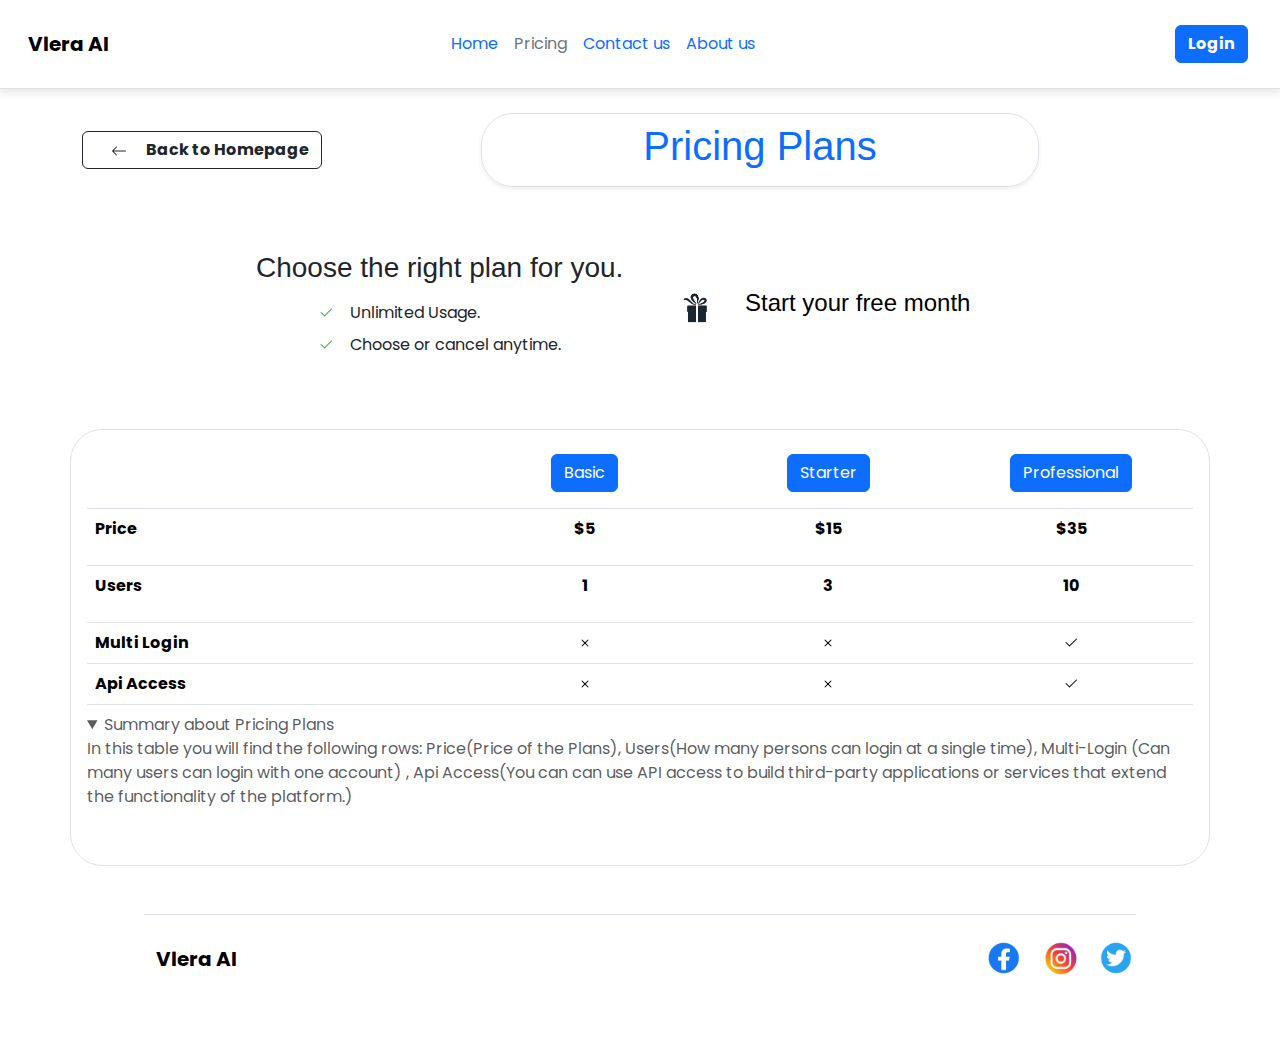
<file: pricing.html>
<!DOCTYPE html>
<html lang="en">

<head>
    <meta charset="utf-8">
    <meta name="viewport" content="width=device-width, initial-scale=1">
    <title>Pricing | Vlera AI</title>
    <link href="https://cdn.jsdelivr.net/npm/bootstrap@5.3.3/dist/css/bootstrap.min.css" rel="stylesheet"
        integrity="sha384-QWTKZyjpPEjISv5WaRU9OFeRpok6YctnYmDr5pNlyT2bRjXh0JMhjY6hW+ALEwIH" crossorigin="anonymous">
    <link rel="stylesheet" href="stylePricing.css">
    <link href="https://fonts.googleapis.com/css2?family=Poppins&display=swap" rel="stylesheet">
    <link href="https://fonts.googleapis.com/css2?family=Poppins&display=swap" rel="stylesheet">
</head>

<body>
    <!-- Navbar -->
    <header
        class="d-flex flex-wrap align-items-center justify-content-center justify-content-md-between py-3 mb-4 border-bottom navbar-hover">
        <div class="col-md-2 mx-3">
            <div class="navbar fw-bold">
                <div class="container-fluid">
                    <a class="navbar-brand" href="Signin.html">
                        Vlera AI
                    </a>
                </div>
            </div>
        </div>
        <nav>
            <ul class="nav col-12 col-md-auto mb-2 justify-content-center mb-md-0 mx-3">
                <li><a href="index.html" class="nav-link px-2  navbar-hover-item">Home</a></li>
                <li><a href="pricing.html" class="nav-link px-2 link-secondary navbar-hover-item">Pricing</a></li>
                <li><a href="Contactus.html" class="nav-link px-2 navbar-hover-item">Contact us</a></li>
                <li><a href="Aboutus.html" class="nav-link px-2  navbar-hover-item">About us</a></li>
            </ul>
        </nav>
        <div class="col-md-3 text-end px-3 ">
            <a href="Signin.html" class="btn btn-primary me-3 fw-bold">Login</a>
        </div>
    </header>


    <!-- Plan Features & Text -->
    <div class="container d-flex justify-content-between align-items-center">
        <div class="col-auto">
        <a href="index.html" class="btn btn-outline-dark fw-bold">
            <svg xmlns="http://www.w3.org/2000/svg" width="16" height="16" fill="currentColor"
                class="mx-3 bi bi-arrow-left" viewBox="0 0 16 16">
                <path fill-rule="evenodd"
                    d="M15 8a.5.5 0 0 0-.5-.5H2.707l3.147-3.146a.5.5 0 1 0-.708-.708l-4 4a.5.5 0 0 0 0 .708l4 4a.5.5 0 0 0 .708-.708L2.707 8.5H14.5A.5.5 0 0 0 15 8" />
            </svg>
            Back to Homepage
        </a>
    </div>
        
            <div class="container-fluid border w-50 rounded-5 corner  text-white p-2 shadow-sm">
                <h3 class="text-center text-primary display-6 pt"><strong>Pricing Plans</strong></h3>
            </div>
       
    </div>



    <div class="container">
        <div class="row justify-content-center align-items-center">
            <!-- CheckBoxes -->
            <div class="mx-2 col-md-4 px-1 d-flex flex-column flex-md-row gap-4 py-md-5">
                <div class="d-flex flex-column align-items-center mb-4">
                    <h3 class="my-3 pt">Choose the right plan for you.</h3>
                    <div class="">
                        <div class="d-flex gap-2">
                            <span class="tick-icon">
                                <svg xmlns="http://www.w3.org/2000/svg" width="16" height="16" fill="currentColor"
                                    class="bi bi-check2" viewBox="0 0 16 16">
                                    <path
                                        d="M13.854 3.646a.5.5 0 0 1 0 .708l-7 7a.5.5 0 0 1-.708 0l-3.5-3.5a.5.5 0 1 1 .708-.708L6.5 10.293l6.646-6.647a.5.5 0 0 1 .708 0" />
                                </svg>
                            </span>
                            <span>
                                Unlimited Usage.
                            </span>
                        </div>
                        <div class="d-flex gap-2 mt-2">
                            <span class="tick-icon">
                                <svg xmlns="http://www.w3.org/2000/svg" width="16" height="16" fill="currentColor"
                                    class="bi bi-check2" viewBox="0 0 16 16">
                                    <path
                                        d="M13.854 3.646a.5.5 0 0 1 0 .708l-7 7a.5.5 0 0 1-.708 0l-3.5-3.5a.5.5 0 1 1 .708-.708L6.5 10.293l6.646-6.647a.5.5 0 0 1 .708 0" />
                                </svg>
                            </span>
                            <span>
                                Choose or cancel anytime.
                            </span>
                        </div>
                    </div>
                </div>
            </div>

            <!-- Gift Icon With Text -->
            <div class="m-2 col-md-4 px-1">
                <a href="Signin.html" class="btn d-flex align-items-center">
                    <div class="d-inline-flex align-items-center justify-content-center fs-4 flex-shrink-0 me-3 gift">
                        <img src="Gift.png" alt="A Picture of Gift showing free trial." class="img-fluid">
                    </div>
                    <h2 class="fs-4 text-body-emphasis">Start your free month</h2>
                </a>
            </div>
        </div>
    </div>

    <!-- Plans Table -->
    <div class="table-responsive container mb-5 border rounded-5 p-3">
        <table class="table text-center">
            <caption>
                <details open="">
                    <summary>Summary about Pricing Plans</summary>
                    <p>In this table you will find the following rows: Price(Price of the Plans), Users(How many persons
                        can login at a single time), Multi-Login (Can many users can login with one account) , Api
                        Access(You can can use API access to build third-party applications or services that extend the
                        functionality of the platform.)
                    </p>
                </details>
            </caption>

            <thead>
                <tr>
                    <th id="one"></th>
                    <th id="two"><a href="Signin.html" class="btn btn-primary btn-block mb-2">Basic</a></th>
                    <th id="three"><a href="Signin.html" class="btn btn-primary btn-block mb-2">Starter</a></th>
                    <th id="four"><a href="Signin.html" class="btn btn-primary btn-block mb-2">Professional</a></th>
                </tr>
            </thead>
            <tbody>
                <tr>
                    <th scope="row" class="text-start">Price</th>
                    <td>
                        <p class="fw-bold">$5</p>
                    </td>
                    <td>
                        <p class="fw-bold">$15</p>
                    </td>
                    <td>
                        <p class="fw-bold">$35</p>
                    </td>
                </tr>
                <tr>
                    <th scope="row" class="text-start">Users</th>
                    <td>
                        <p class="fw-bold">1</p>
                    </td>
                    <td>
                        <p class="fw-bold">3</p>
                    </td>
                    <td>
                        <p class="fw-bold">10</p>
                    </td>
                </tr>
                <tr>
                    <th scope="row" class="text-start">Multi Login</th>
                    <td>
                        <svg xmlns="http://www.w3.org/2000/svg" width="16" height="16" fill="currentColor"
                            class="bi bi-x" viewBox="0 0 16 16">
                            <path
                                d="M4.646 4.646a.5.5 0 0 1 .708 0L8 7.293l2.646-2.647a.5.5 0 0 1 .708.708L8.707 8l2.647 2.646a.5.5 0 0 1-.708.708L8 8.707l-2.646 2.647a.5.5 0 0 1-.708-.708L7.293 8 4.646 5.354a.5.5 0 0 1 0-.708" />
                        </svg>
                    </td>
                    <td>
                        <svg xmlns="http://www.w3.org/2000/svg" width="16" height="16" fill="currentColor"
                            class="bi bi-x" viewBox="0 0 16 16">
                            <path
                                d="M4.646 4.646a.5.5 0 0 1 .708 0L8 7.293l2.646-2.647a.5.5 0 0 1 .708.708L8.707 8l2.647 2.646a.5.5 0 0 1-.708.708L8 8.707l-2.646 2.647a.5.5 0 0 1-.708-.708L7.293 8 4.646 5.354a.5.5 0 0 1 0-.708" />
                        </svg>
                    </td>
                    <td>
                        <svg xmlns="http://www.w3.org/2000/svg" width="16" height="16" fill="currentColor"
                            class="bi bi-check2" viewBox="0 0 16 16">
                            <path
                                d="M13.854 3.646a.5.5 0 0 1 0 .708l-7 7a.5.5 0 0 1-.708 0l-3.5-3.5a.5.5 0 1 1 .708-.708L6.5 10.293l6.646-6.647a.5.5 0 0 1 .708 0" />
                        </svg>
                    </td>
                </tr>
                <tr>
                    <th scope="row" class="text-start">Api Access</th>
                    <td>
                        <svg xmlns="http://www.w3.org/2000/svg" width="16" height="16" fill="currentColor"
                            class="bi bi-x" viewBox="0 0 16 16">
                            <path
                                d="M4.646 4.646a.5.5 0 0 1 .708 0L8 7.293l2.646-2.647a.5.5 0 0 1 .708.708L8.707 8l2.647 2.646a.5.5 0 0 1-.708.708L8 8.707l-2.646 2.647a.5.5 0 0 1-.708-.708L7.293 8 4.646 5.354a.5.5 0 0 1 0-.708" />
                        </svg>
                    </td>
                    <td>
                        <svg xmlns="http://www.w3.org/2000/svg" width="16" height="16" fill="currentColor"
                            class="bi bi-x" viewBox="0 0 16 16">
                            <path
                                d="M4.646 4.646a.5.5 0 0 1 .708 0L8 7.293l2.646-2.647a.5.5 0 0 1 .708.708L8.707 8l2.647 2.646a.5.5 0 0 1-.708.708L8 8.707l-2.646 2.647a.5.5 0 0 1-.708-.708L7.293 8 4.646 5.354a.5.5 0 0 1 0-.708" />
                        </svg>
                    </td>
                    <td>
                        <svg xmlns="http://www.w3.org/2000/svg" width="16" height="16" fill="currentColor"
                            class="bi bi-check2" viewBox="0 0 16 16">
                            <path
                                d="M13.854 3.646a.5.5 0 0 1 0 .708l-7 7a.5.5 0 0 1-.708 0l-3.5-3.5a.5.5 0 1 1 .708-.708L6.5 10.293l6.646-6.647a.5.5 0 0 1 .708 0" />
                        </svg>
                    </td>
                </tr>
            </tbody>
        </table>
    </div>

    <!-- Footer -->
    <div class="mx-5 mb-5">
        <div class="mx-5">
            <div class="mx-5">
                <!-- First Part  -->
                <footer class="d-flex flex-wrap justify-content-between align-items-center py-3 my-4 border-top">
                    <div class="col-md-4 d-flex align-items-center">
                        <div class="navbar fw-bold">
                            <div class="container-fluid">
                                <a class="navbar-brand ft" href="index.html">
                                    Vlera AI
                                </a>
                            </div>
                        </div>
                    </div>
                    <ul class="nav col-md-4 justify-content-end list-unstyled d-flex">
                        <li class="ms-3"><a class="text-body-secondary" href="https://www.facebook.com/"><img
                                    src="Facebook.png" alt="Picture of Facebook Logo." class="img-fluid fui"></a></li>
                        <li class="ms-3"><a class="text-body-secondary" href="https://www.instagram.com/"><img
                                    src="Instagram.png" alt="Picture of Instagram Logo." class="img-fluid fui"></a>
                        </li>
                        <li class="ms-3"><a class="text-body-secondary" href="https://twitter.com/"><img
                                    src="Twitter.png" alt="Picture of Twitter Logo." class="img-fluid fui "></a></li>
                    </ul>
                </footer>
            </div>
        </div>
    </div>


</body>

</html>
</file>
<file: stylePricing.css>
h1, h2, h3, h4, h5, h6 {
    font-family: 'Helvetica Neue', Helvetica, Arial, sans-serif;
}

body, p, input, select, textarea, button {
    font-family: 'Poppins', sans-serif;
}

  

.tick-icon {
    width: 24px;
    height: 24px;
    color: #28a745;
}

.fui {
    max-width: 40px;
}

.gift {
    height: 4rem;
    width: 4rem;
}

.text-body-emphasis {
    color: #000000;
}

.text-body-secondary {
    color: #6c757d;
}

.border-top {
    border-top: 1px solid #dee2e6;
}

.img-fluid {
    max-width: 40px;
}

/* Card Hove Effect */
.card:hover {
    transform: scale(1.05);
    transition: all 0.3s ease;
    box-shadow: 0 4px 8px rgba(0, 0, 0, 0.1);
}

/* Navbar hover effect */
.navbar-hover:hover {
    box-shadow: 0 4px 8px rgba(0, 0, 0, 0.1);
    transition: all 0.3s ease;
}

/* Navbar item hover effect */
.navbar-hover-item:hover {
    text-decoration: none;
    color: #007bff;
    transform: scale(1.05);
}

#one {
    width: 34%;
}

#two {
    width: 22%;
}

#three {
    width: 22%;
}

#four {
    width: 22%;
}

@media (max-width: 568px) {
    .pt {
        font-size: 95%;
    }
}

@media (max-width: 768px) { 
    .fui {
        max-width: 30px;
    }
    .ft {
        font-size: 70%;
    }
}

@media (max-width: 630px) { 
    .fui {
        max-width: 20px;
    }
    .ft {
        font-size: 50%;
    }
}
</file>
